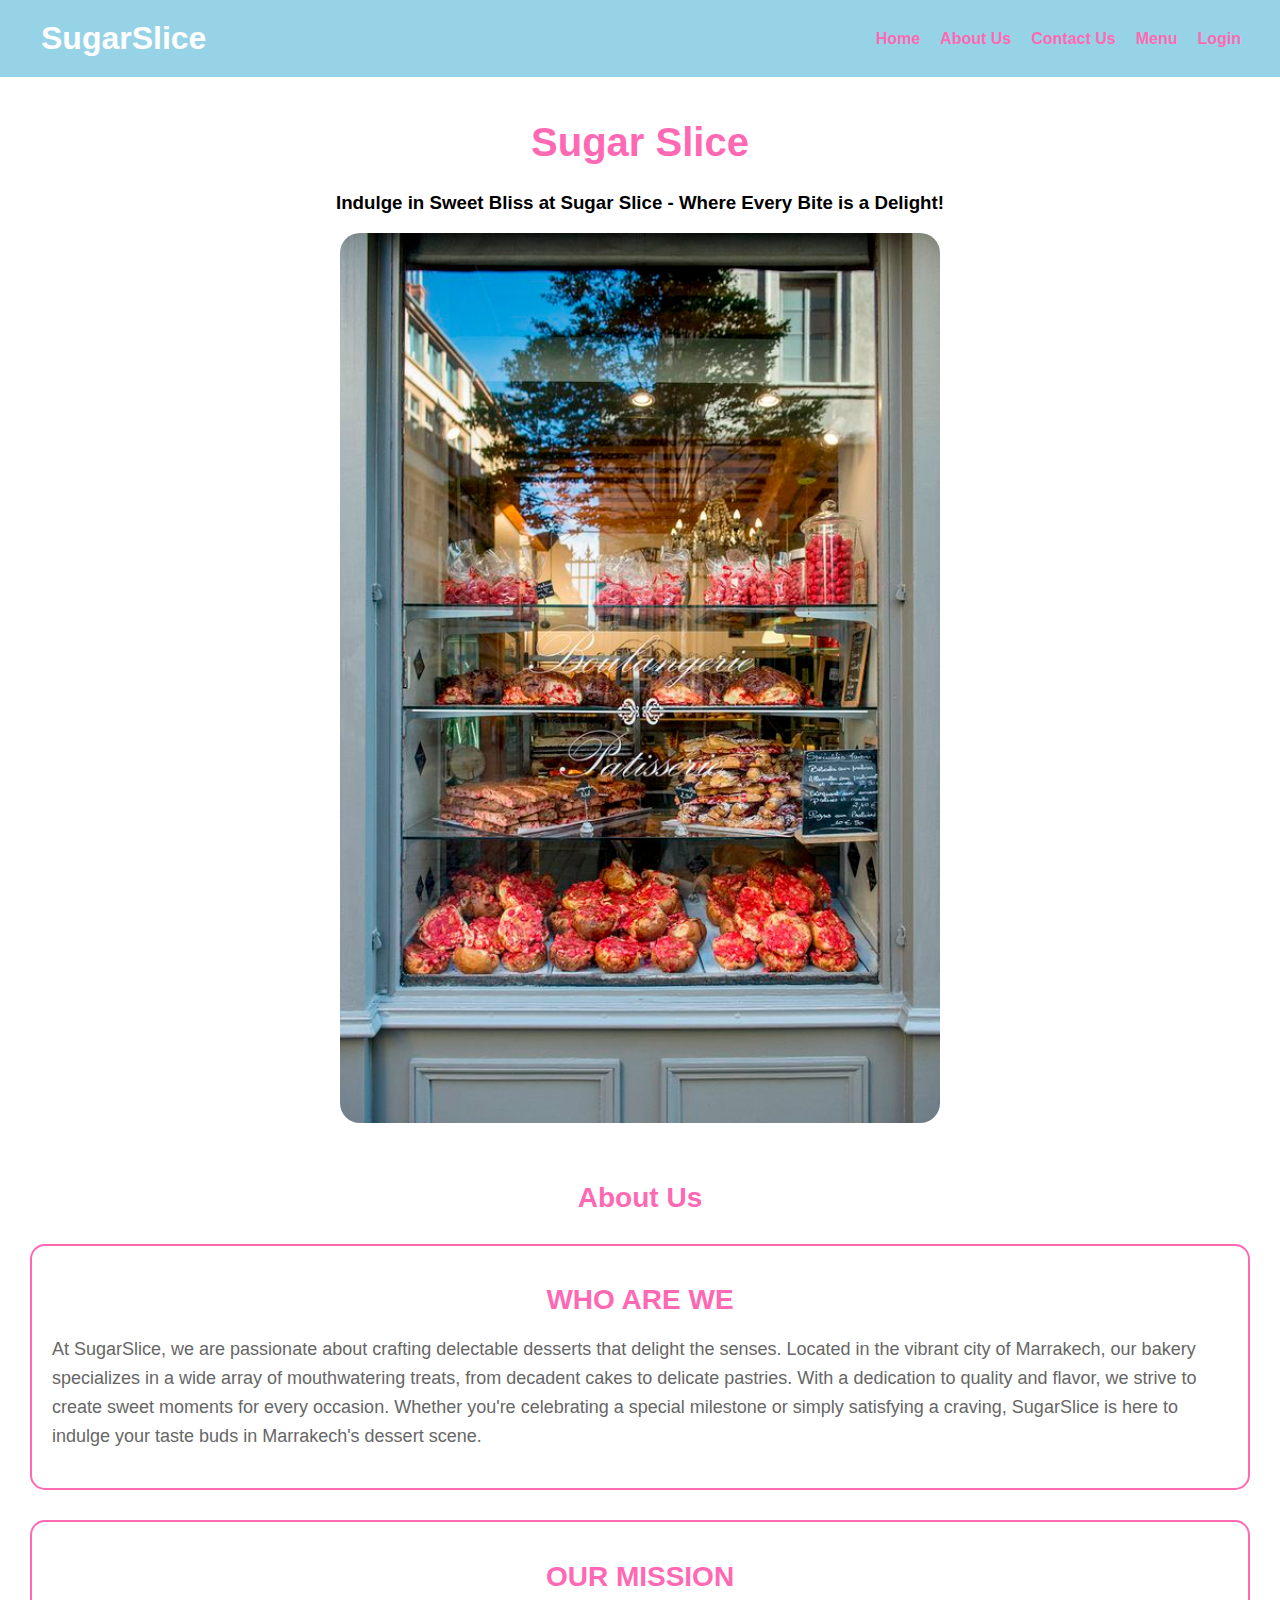
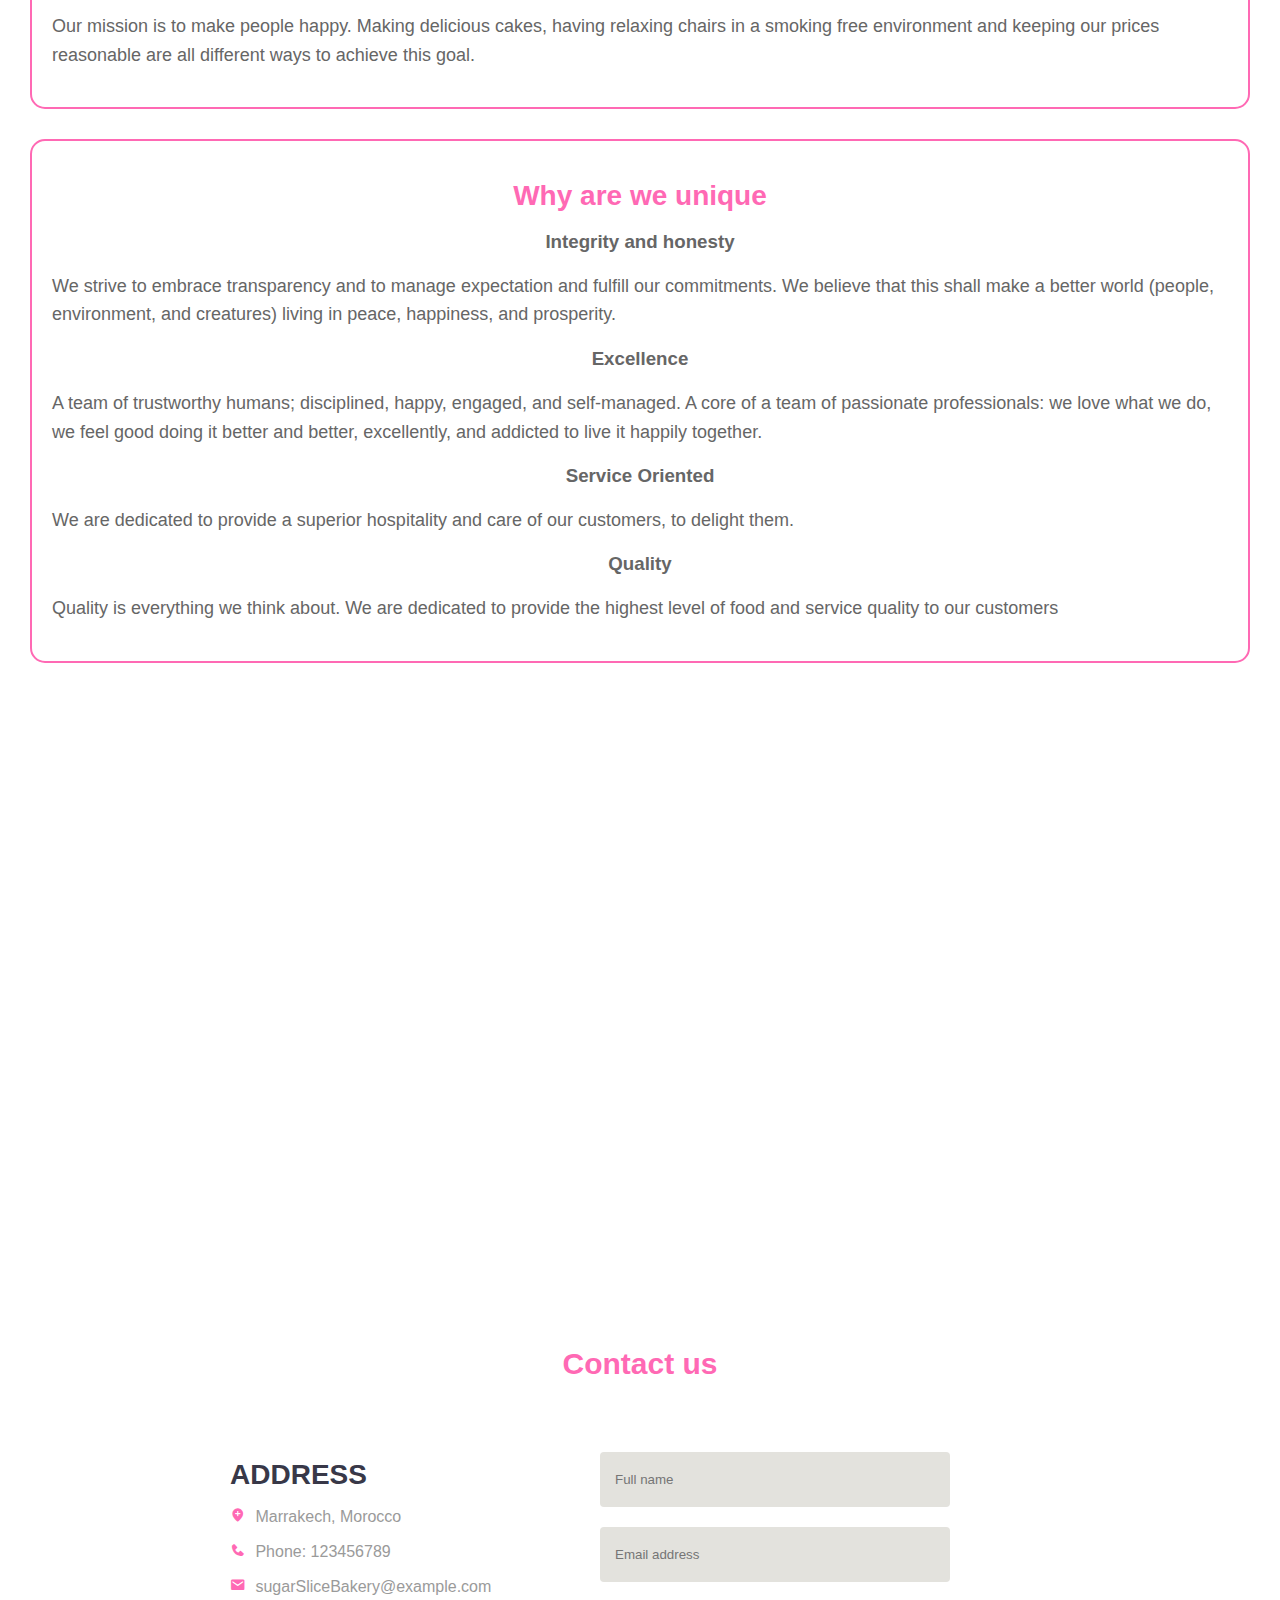
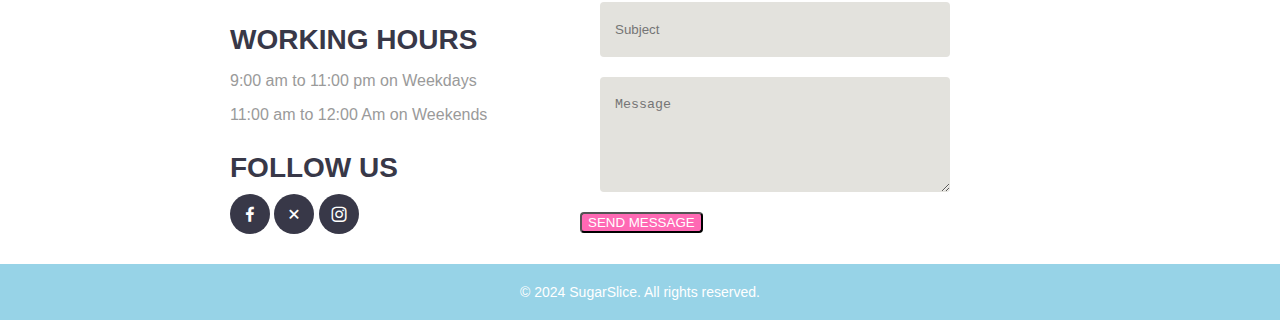
<file: index.html>
<!DOCTYPE html>
<html lang="en">
<head>
    <meta charset="UTF-8">
    <meta name="viewport" content="width=device-width, initial-scale=1.0">
    <link rel="shortcut icon" href="images/icon.png" type="image/x-icon">
    <link href='https://unpkg.com/boxicons@2.1.4/css/boxicons.min.css' rel='stylesheet'>
    <link rel="stylesheet" href="index.css">
    <title>SugarSlice</title>
</head>
<body>
    <header>
        <div class="header-content">
             <h1 class="logo">SugarSlice</h1>
            <nav>
                <ul>
                    <li><a href="index.html">Home</a></li>
                    <li><a href="#About-us">About Us</a></li>
                    <li><a href="#contactUs">Contact Us</a></li>
                    <li><a href="menu.html">Menu</a></li>
                    <li><a href="login.html">Login</a></li>
                </ul>
            </nav>
        </div>
    </header>
    <h1 class="title" id="homeT">Sugar Slice</h1>
    <section class="main-slide">
        <h3>Indulge in Sweet Bliss at Sugar Slice - Where Every Bite is a Delight!</h3>
        <img src="images/image1.jpg" >
    </section>
    <section id="About-us">
        <h1 class="aboutUs" id="AboutUs">
            About Us
        </h1>
         <section class="whoAreWe">
                <h1 class="whoAreWeTitle" >
                  WHO ARE WE
                </h1>
                <p>
                    At SugarSlice, we are passionate about crafting delectable desserts that delight the senses. 
                    Located in the vibrant city of Marrakech, our bakery specializes in a wide array of mouthwatering treats,
                     from decadent cakes to delicate pastries. With a dedication to quality and flavor, 
                     we strive to create sweet moments for every occasion. Whether you're celebrating a special milestone or simply satisfying a craving, 
                     SugarSlice is here to indulge your taste buds in Marrakech's dessert scene.
        </section>
        <section class="OurMission">
            <h1 class="ourMissionTitle" >
              OUR MISSION
            </h1>
            <p>
                Our mission is to make people happy. 
                Making delicious cakes, having relaxing chairs in a smoking free environment and keeping our
                 prices reasonable are all different ways to achieve this goal.
    </section>
    <section class="whyAreWeUnique">
        <h1 class="whyAreWeUniqueTitle">
            Why are we unique
        </h1>
        <h3 class="t1">Integrity and honesty</h3>
        <p>We strive to embrace transparency and to manage expectation and fulfill our commitments. We believe that this shall make a better world (people, environment, and creatures) living in peace, happiness, and prosperity.
        </p>
        <h3 class="t1">Excellence</h3>
        <p> A team of trustworthy humans; disciplined, happy, engaged, and self-managed. A core of a team of passionate professionals: we love what we do, we feel good doing it better and better, excellently, and addicted to live it happily together.
        </p>
        <h3 class="t1">Service Oriented</h3>
        <p>We are dedicated to provide a superior hospitality and care of our customers, to delight them.
        </p>
        <h3 class="t1">Quality</h3>
        <p>Quality is everything we think about. We are dedicated to provide the highest level of food and service quality to our customers</p>
    </section>
    <section>
        <div class="google-map">
            <iframe src="https://www.google.com/maps/embed?pb=!1m18!1m12!1m3!1d217361.82148365138!2d-8.28510761260988!3d31.653600586533315!2m3!1f0!2f0!3f0!3m2!1i1024!2i768!4f13.1!3m3!1m2!1s0xdafef9ce2003acb%3A0xbf12ed0e32f9fa0c!2sSchool%20Moroccan%20Science%20De%20L&#39;ing%C3%A9nieur!5e0!3m2!1sen!2sma!4v1715420121123!5m2!1sen!2sma" width="1263" height="600" style="border:0;" allowfullscreen="" loading="lazy" referrerpolicy="no-referrer-when-downgrade"></iframe>  
        </div>
    </section>
    <section id="contact">
        <h1 id="contactUs">Contact us</h1>
        <div class="c1">
                <div class="contact-info">
                    <div>
                        <h3>ADDRESS</h3>
                        <p><i class='bx bxs-location-plus'></i> Marrakech, Morocco</p>
                        <p><i class='bx bxs-phone'></i> Phone: 123456789</p>
                        <p><i class='bx bxs-envelope'></i> sugarSliceBakery@example.com</p>
                    </div>
                    <div>
                        <h3>WORKING HOURS</h3>
                        <p>9:00 am to 11:00 pm on Weekdays</p>
                        <p>11:00 am to 12:00 Am on Weekends</p>
                    </div>
                    <div>
                        <h3>FOLLOW US</h3>
                        <a href="https://www.facebook.com/"><i class='bx bxl-facebook'></i></a>
                        <a href="https://twitter.com/?lang=en"><i class='bx bx-x' ></i></a>
                        <a href="https://www.instagram.com/"><i class='bx bxl-instagram' ></i></a>
                    </div>
                </div>
                <form>
                    <input type="text" name="Name" id="name" placeholder="Full name">
                    <input type="email" name="email" id="email" placeholder="Email address">
                    <input type="text" name="subject" id="subject" placeholder="Subject">
                    <textarea name="message" id="message" cols="30" rows="5" placeholder="Message"></textarea>
                    <button type="submit" class="btn" onclick="sendMessage()">SEND MESSAGE</button>
                </form>
        </div>
    </section>
    <script>
        function sendMessage(){
            alert("your message has been sent successfully")
        }
    </script>
    <footer>
        <div class="footer-content">
            <p>&copy; 2024 SugarSlice. All rights reserved.</p>
    </footer>
</body>
</html>
</file>
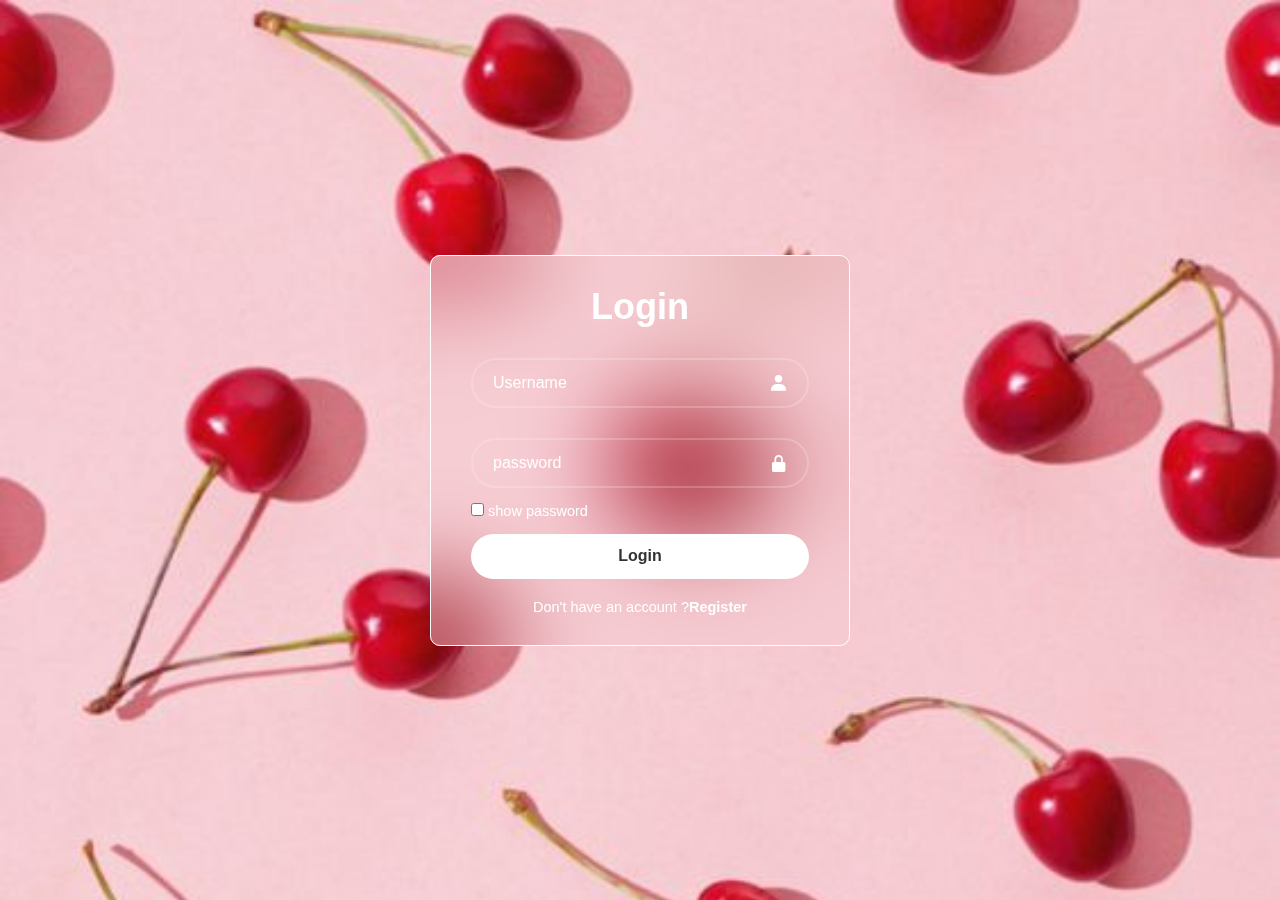
<file: login.html>
<!DOCTYPE html>
<html lang="en">
<head>
    <meta charset="UTF-8">
    <meta name="viewport" content="width=device-width, initial-scale=1.0">
    <link rel="shortcut icon" href="images/icon.png" type="image/x-icon">
    <link rel="stylesheet" href="login.css">
    <link href='https://unpkg.com/boxicons@2.1.4/css/boxicons.min.css' rel='stylesheet'>
    <title>Sugar Slice |Login</title>
</head>
<body>
    <div class="login1">
        <form action="index.html" method="post" onsubmit="return login()">
            <h1>Login</h1>
            <div class="inputbox">
                <input type="text" placeholder="Username" id="username">
                <i class='bx bxs-user'></i>
            </div>
            <div class="inputbox">
                <input type="password" placeholder="password"  id="password">
                <i class='bx bxs-lock-alt'></i>
            </div>
            <div class="showpass">
                <label ><input type="checkbox" onclick="showPass()">show password</label>
            </div>
            <button type="submit" class="btn">Login</button>
            <div class="register-link"><p>Don't have an account ?<a href="register.html">Register</a></p></div>
        </form>
    </div>
    <script>
        var users = [{
        fullName: 'Soukaina Chennani',
        username: 'soukaina',
        email: 'soukaina@gmail.com',
        phone: '0770123208',
        password: '12345678'},
       { fullName: 'Ines el',
        username: 'ines',
        email: 'ines@gmail.com',
        phone: '12345',
        password: '123456789'}
    ];

        function login(){
            usernameValue=document.getElementById("username").value;
            passwordValue=document.getElementById("password").value;
            if(usernameValue==''){
                alert("username must be filled out");
                return false;
            }else if(passwordValue==''){
                alert("password must be filled out");
                return false;
            }
            for(var i=0;i<users.length;i++){
                if(users[i].username===usernameValue && users[i].password===passwordValue ){
                    alert("Welcome back!");
                    return true;
                }
                
            }
            alert("Incorrect username or password. Please try again.");
            return false;  
        }
        function showPass(){
            var passInput=document.getElementById('password');
            if(passInput.type=='password'){
                passInput.type='text';
            }else if(passInput.type='text'){
                passInput.type='password';
            }
        }
        

    </script>
</body>
</html>
</file>
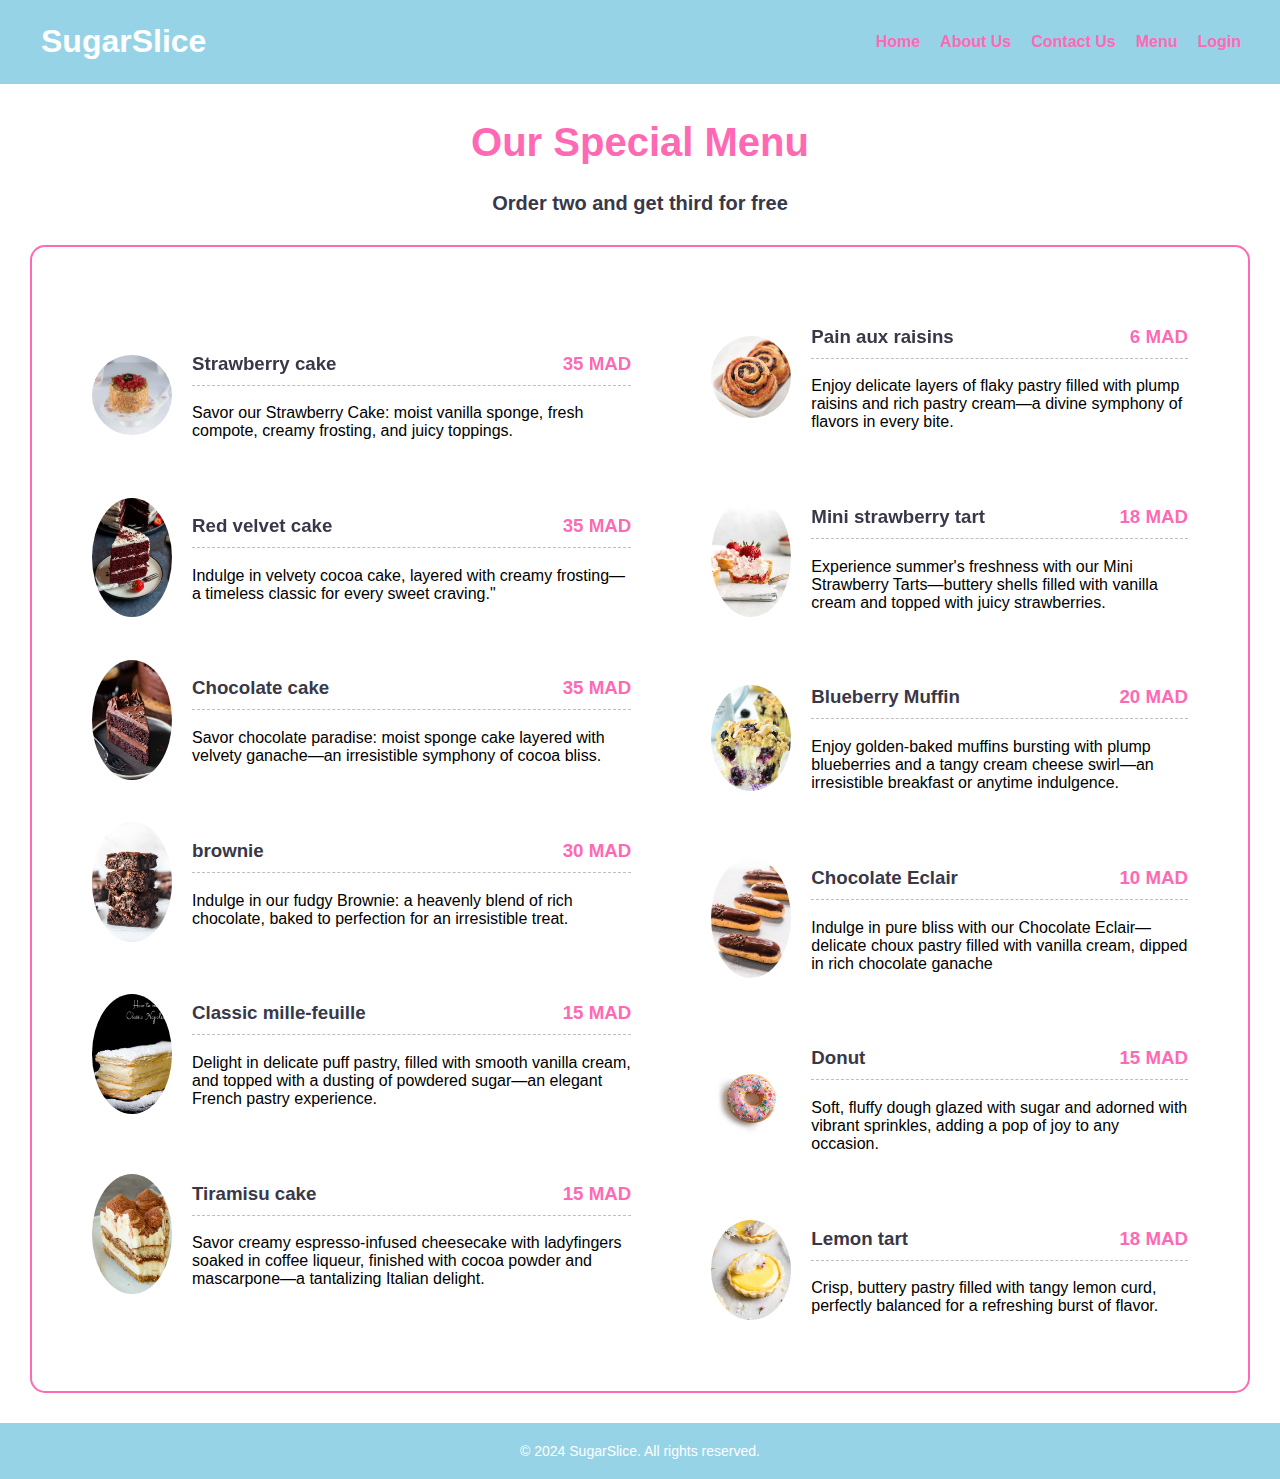
<file: menu.html>
<!DOCTYPE html>
<html lang="en">
<head>
    <meta charset="UTF-8">
    <meta name="viewport" content="width=device-width, initial-scale=1.0">
    <link rel="shortcut icon" href="images/icon.png" type="image/x-icon">
    <link rel="stylesheet" href="menu.css">
    <title>SugarSlice - Menu</title>
</head>
<body>
    <header>
        <div class="header-content">
            <div class="logo">
                <h1>SugarSlice</h1>
            </div>
            <nav>
                <ul>
                    <li><a href="index.html">Home</a></li>
                    <li><a href="index.html#About-us">About Us</a></li>
                    <li><a href="index.html#contactUs">Contact Us</a></li>
                    <li><a href="menu.html">Menu</a></li>
                    <li><a href="login.html">Login</a></li>
                </ul>
            </nav>
        </div>
    </header>
        <section id="menu">
            <h1 class="title">Our Special Menu</h1> 
            <div class="special-offer">
                 <p>Order two and get third for free</p>
            </div>
            <section id="MENU">
                <div class="menu-items">
                     <div class="menu-items-left">
                         <div class="menu-item">
                             <img src="images/menu-item1.jpg" alt="strawberry cake">
                             <div>
                                 <h3>Strawberry cake <span class="primary-text">35 MAD</span></h3>
                                 <p>Savor our Strawberry Cake: moist vanilla sponge, fresh compote, creamy frosting, and juicy toppings.</p>
                             </div>
                         </div>
                         <div class="menu-item">
                            <img src="images/food-item2.jpg" alt="red velvet cake">
                            <div>
                                <h3>Red velvet cake <span class="primary-text">35 MAD</span></h3>
                                <p>
                        Indulge in velvety cocoa cake, layered with creamy frosting—a timeless classic for every sweet craving."
                                </p>
                            </div>
                        </div>
                        <div class="menu-item">
                            <img src="images/food-item3.jpg" alt="chocolate cake">
                            <div>
                                <h3>Chocolate cake <span class="primary-text">35 MAD</span></h3>
                                <p>
                        Savor chocolate paradise: moist sponge cake layered with velvety ganache—an irresistible symphony of cocoa bliss.
                                </p>
                            </div>
                        </div>
                        <div class="menu-item">
                            <img src="images/food-item4.jpg" alt="brownie">
                            <div>
                                <h3>brownie <span class="primary-text">30 MAD</span></h3>
                                <p>Indulge in our fudgy Brownie: a heavenly blend of rich chocolate, baked to perfection for an irresistible treat.</p>
                            </div>
                            </div>
                        <div class="menu-item">
                            <img src="images/food-item5.jpg" alt="classic mille-feuille">
                            <div>
                                <h3>Classic mille-feuille<span class="primary-text">15 MAD</span></h3>
                                <p> Delight in delicate puff pastry, filled with smooth vanilla cream, and topped with a dusting of powdered sugar—an elegant French pastry experience.</p>
                            </div>
                        </div>
                        <div class="menu-item">
                            <img src="images/food-item6.jpg" alt="tiramisu cheesecake">
                            <div>
                                <h3>Tiramisu cake <span class="primary-text">15 MAD</span></h3>
                                <p>Savor creamy espresso-infused cheesecake with ladyfingers soaked in coffee liqueur, finished with cocoa powder and mascarpone—a tantalizing Italian delight.</p>
                            </div>
                        </div>
                    </div>
                    <div class="menu-items-right">
                        <div class="menu-item">
                            <img src="images/food-item7.jpg" alt="pain aux raisins">
                            <div>
                                 <h3>Pain aux raisins <span class="primary-text">6 MAD</span></h3>
                                <p>Enjoy delicate layers of flaky pastry filled with plump raisins and rich pastry cream—a divine symphony of flavors in every bite.
                                </p>
                            </div>
                        </div>
                    <div class="menu-item">
                             <img src="images/food-item8.jpg" alt="mini strawberry tart">
                            <div>
                                <h3>Mini strawberry tart <span class="primary-text">18 MAD</span></h3>
                                 <p>
                        Experience summer's freshness with our Mini Strawberry Tarts—buttery shells filled with vanilla cream and topped with juicy strawberries.
                    </p>
                </div>
            </div>
            <div class="menu-item">
                <img src="images/food-item9.jpg" alt="Blueberry Cream Cheese Muffin">
                <div>
                    <h3>Blueberry Muffin <span class="primary-text">20 MAD</span></h3>
                    <p>
                        Enjoy golden-baked muffins bursting with plump blueberries and a tangy cream cheese swirl—an irresistible breakfast or anytime indulgence.
                    </p>
                </div>
            </div>
            <div class="menu-item">
                <img src="images/food-item10.jpg" alt="chocolate eclair">
                <div>
                    <h3>Chocolate Eclair <span class="primary-text">10 MAD</span></h3>
                    <p>Indulge in pure bliss with our Chocolate Eclair—delicate choux pastry filled with vanilla cream, dipped in rich chocolate ganache</p>
                </div>
            </div>
            <div class="menu-item">
                <img src="images/food-item11.jpg" alt="donut">
                <div>
                    <h3>Donut<span class="primary-text">15 MAD</span></h3>
                    <p> Soft, fluffy dough glazed with sugar and adorned with vibrant sprinkles, adding a pop of joy to any occasion.</p>
                </div>
            </div>
            <div class="menu-item">
                <img src="images/food-item12.jpg" alt="lemon tart">
                <div>
                    <h3>Lemon tart <span class="primary-text">18 MAD</span></h3>
                    <p> Crisp, buttery pastry filled with tangy lemon curd, perfectly balanced for a refreshing burst of flavor.</p>
                </div>
            </div>
        </div>
    </section>
    </section>
    <footer>
        <div class="footer-content">
            <p>&copy; 2024 SugarSlice. All rights reserved.</p>
        </div>
    </footer>
</body>
</html>
</file>
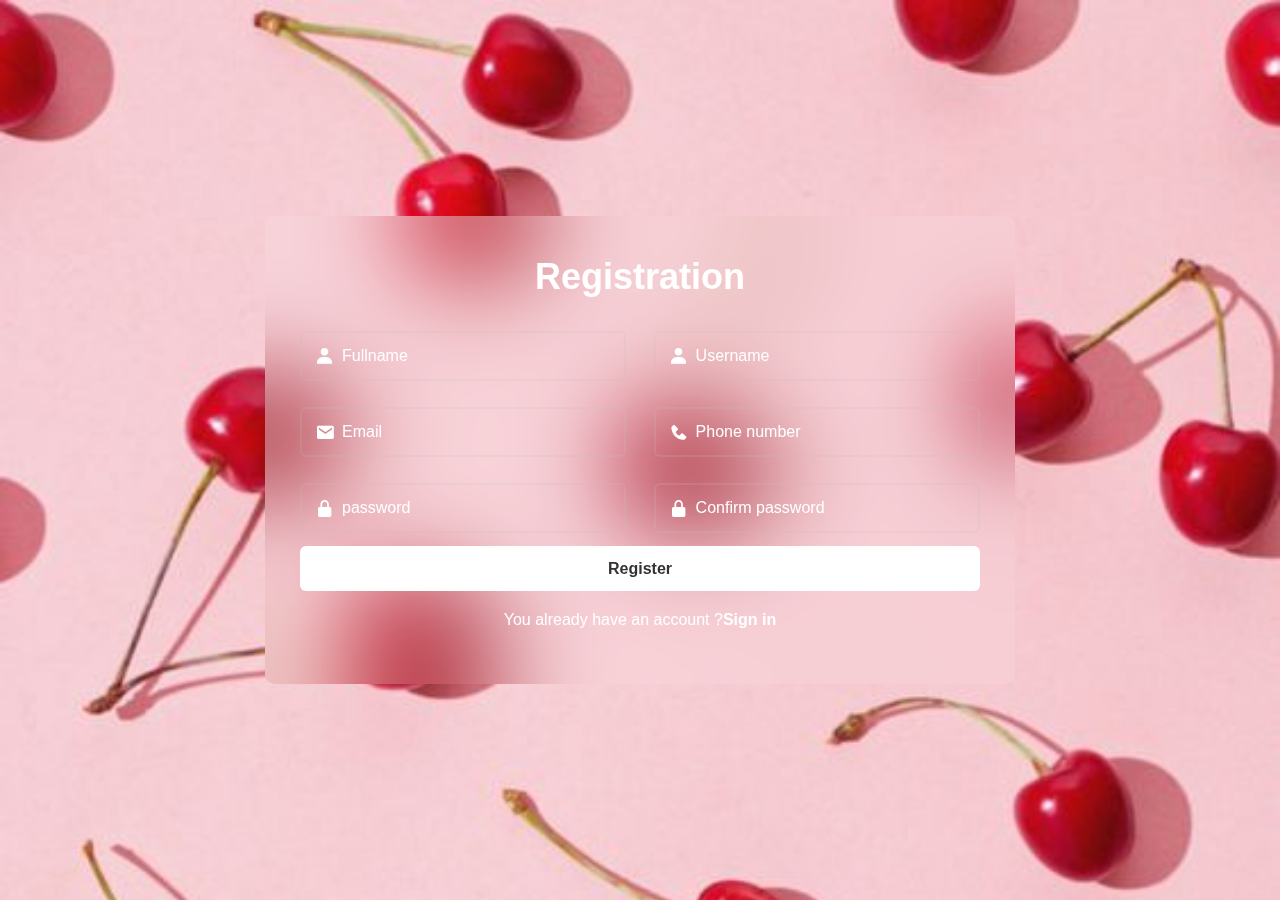
<file: register.html>
<!DOCTYPE html>
<html lang="en">
<head>
    <meta charset="UTF-8">
    <meta name="viewport" content="width=device-width, initial-scale=1.0">
    <link rel="shortcut icon" href="images/icon.png" type="image/x-icon">
    <link href='https://unpkg.com/boxicons@2.1.4/css/boxicons.min.css' rel='stylesheet'>
    <link rel="stylesheet" href="register.css">
    <title>Sugar Slice |Register</title>
</head>
<body>
    <div class="register">
        <form id="registeration-form" action="index.html" method="post" onsubmit="return validateForm() && addUser() ">
            <h1>Registration</h1>
            <div class="input-box">
                <div class="input-field">
                    <input type="text" placeholder="Fullname"  id="fullName">
                    <i class='bx bxs-user'></i>
                </div>
                <div class="input-field"><input type="text" placeholder="Username"  id="username">
                    <i class='bx bxs-user'></i>
                </div>
            </div>
            <div class="input-box">
                <div class="input-field"><input type="email" placeholder="Email" id="email">
                    <i class='bx bxs-envelope'></i></div>
                <div class="input-field"><input type="number" placeholder="Phone number" id="phone">
                    <i class='bx bxs-phone'></i>
                </div>
            </div>
            <div class="input-box">
                <div class="input-field"><input id="password" type="password" placeholder="password" >
                    <i class='bx bxs-lock-alt'></i>
                </div>
                <div class="input-field"><input id="confirm_password" type="password" placeholder="Confirm password" >
                    <i class='bx bxs-lock-alt'></i>
                </div>
            </div>
            <button type="submit" class="btn">Register</button>
            <div class="login-link"><p>You already have an account ?<a href="login.html">Sign in</a></p></div>
        </form>
    </div>
    <script>
        function validateForm() {
            var passwordValue = document.getElementById('password').value;
            var confirm_password = document.getElementById('confirm_password').value;
            var fullNameValue = document.getElementById('fullName').value;
            var usernameValue = document.getElementById('username').value;
            var emailValue = document.getElementById('email').value;
            var phoneValue = document.getElementById('phone').value;
             if (fullNameValue == '') {
                alert("Fullname must be filled out");
                return false;
             } 
             if (usernameValue == '') {
                alert("Username must be filled out");
                return false;
             } 
             if (emailValue == '') {
                alert("Email must be filled out");
                return false;
             } 
             if (phoneValue == '') {
                alert("Phone number must be filled out");
                return false;
             }
             if (passwordValue == '') {
                alert("Password must be filled out");
                return false;
             }
             if (passwordValue.length < 8) {
                alert('Password must contain at least 8 characters');
                return false; 
            }
             if (confirm_password == '') {
                alert("Please confirm your password");
                return false;
             }
           
            if (passwordValue !== confirm_password) {
                alert('Password does not match');
                return false; 
             }
              return true;
            }
        var users = [{
        fullName: 'Soukaina Chennani',
        username: 'soukaina',
        email: 'soukaina@gmail.com',
        phone: '0770123208',
        password: '12345678'}];
        console.log(users);
        function addUser(){
            var fullNameValue=document.getElementById('fullName').value;
            var usernameValue=document.getElementById('username').value;
            var emailValue=document.getElementById('email').value;
            var phoneValue=document.getElementById('phone').value;
            var passwordValue=document.getElementById('password').value;
           var user={};
           user.fullName=fullNameValue;
           user.username=usernameValue;
           user.email=emailValue;
           user.phone=phoneValue;
           user.password=passwordValue;
           users.push(user);
           console.log(users);
        }
    </script>
</body>
</html>
</file>
<file: index.css>
header {
    background-color: #97d3e7; 
    padding: 20px 1px;
    width: 100%;    
    position: fixed;
    top: 0;
}
.logo  {
  margin: 0;
  color: white;
  font-weight: bold;
}
.header-content {
    display: flex;
    justify-content: space-between;
    align-items: center;
    max-width: 1200px;
    margin: auto;
    
}
body {
  margin: 0;
  font-family: Verdana, Geneva, Tahoma, sans-serif;
  scroll-behavior: smooth;
}
.main-slide img{
  border-radius: 20px;
  display: block; 
  margin: auto;
  width: 80%; 
  max-width: 600px; 
  height: auto;
}
nav ul {
    list-style-type: none;
    margin: 0;
    display: flex;
}
nav ul li {
    margin-right: 20px;
    font-weight: bold;
}

nav ul li:last-child {
  margin-right: 0;
}

nav ul li a {
    text-decoration: none;
    color: #ff69b4; 
}

nav ul li a:hover {
    color: white;
}
.title{
    margin-top: 100px;
    text-align: center;
    color: #ff69b4;
    padding-top: 20px;
    font-size: 40px;
}
.main-slide h3 {
    text-align: center;
}
.About-us {
    border-radius: 10px;
}

.aboutUs,
.whoAreWeTitle,
.ourMissionTitle,
.whyAreWeUniqueTitle {
    color: #ff69b4;
    font-size: 28px;
    font-weight: bold;
    text-align: center;  
}
.aboutUs{
  padding-top: 40px;
}
.whoAreWe,
.OurMission,
.whyAreWeUnique {
    border: 2px solid #ff69b4;
    border-radius: 15px;
    padding: 20px;
    margin: 30px;
}
.whoAreWe p,
.OurMission p,
.whyAreWeUnique p {
    color: #666;
    font-size: 18px;
    line-height: 1.6;
}
.t1{
    text-align: center;
    color: #666;
}
#contact h1{
    font-weight: bold;
    text-align: center;
    font-size: 30px;
    color: #ff69b4;
    padding-top: 30px;
}
#contact .c1 {
  max-width: 900px;
  display: flex;
  justify-content: space-evenly;
  align-items: center;
  }
  #contact .contact-info {
    width: 50%;
    padding-left: 200px;
    margin: 30px;
  }
  #contact .contact-info h3 {
    font-size: 28px;
    color: #383848;
    margin-bottom: 10px;
  }
  #contact .contact-info p {
    color: #9a9a9a;
  }
  
  #contact .contact-info p i {
    color: #ff69b4;
    margin-right: 5px;
  }
  #contact .contact-info a i {
    color: #fff;
    background: #383848;
    padding: 10px;
    font-size: 20px;
    border-radius: 50%;
  }
  #contact .contact-info a i:hover {
    background-color: #ff69b4;
    color: #383848;
  }
  form {
    width: 50%;
  }
  form input,
  textarea {
    display: block;
    width: 100%;
    padding: 20px 15px;
    margin: 20px ;
    border: none;
    background-color: #e3e2dd;
    border-radius: 4px;
  }
  #contact .btn{
    background: #ff69b4;
    color: #fff;  
    border-radius: 4px;
    cursor: pointer;
  }
  #contact .btn:hover{
    background-color: #383848;
  }
footer {
    background-color: #97d3e7; 
    padding: 20px;
    text-align: center; 
    color: white; 
}
.footer-content p {
    margin: 0;
    font-size: 14px;
}
</file>
<file: login.css>
*{
    margin: 0;
    padding: 0;
    box-sizing: border-box;
    font-family: Verdana, Geneva, Tahoma, sans-serif;
}
body{
    display: flex;
    justify-content: center;
    align-items: center;
    min-height: 100vh;
    background-image: url(images/login8.jpg);
    background-size: cover;
    
}
.login1{
    backdrop-filter: blur(50px);
    width: 420px;
    color: #fff;
    border-radius: 10px;
    padding: 30px 40px;
    border: 1px solid white;
}
.login1 h1{
    font-size: 36px;
    text-align: center;
}
.login1 .inputbox{
    position: relative;
    width: 100%;
    height: 50px;
    margin: 30px 0;
}
.inputbox input{
    width: 100%;
    height: 100%;
    background: transparent;
    outline: none;
    border: 2px solid rgba(255, 255, 255,.2);
    border-radius: 40px;
    font-size: 16px;
    color: #fff;
    padding: 20px 45px 20px 20px;
}
.inputbox input::placeholder{
    color: #fff;
}
.inputbox i{
    position: absolute;
    right: 20px;
    top: 50%;
    transform: translateY(-50%);
    font-size: 20px;
}
.login1 .showpass{
    font-size: 14.5px;
    margin: -15px 0 15px;
    }
.showpass label input{
    accent-color: #fff;
    margin-right: 4px;
}

.login1 .btn{
    width: 100%;
    height: 45px;
    background: #fff;
    border: none;
    outline: none;
    border-radius: 40px;
    cursor: pointer;
    font-size: 16px;
    color: #333;
    font-weight:bold;
}
.login1 .register-link{
    font-size: 14.5px;
    text-align: center;
    margin-top: 20px;
}
.register-link p a{
    color: #fff;
    text-decoration: none;
    font-weight: bold;
}
.register-link p a:hover{
    text-decoration: underline;
}
</file>
<file: menu.css>
header {
    background-color: #97d3e7; 
    padding: 2px 1px;
    width: 100%;    
    position: fixed;
    top: 0;
}
.logo  {
  margin: 0;
  color: white;
  font-weight: bold;
}
.header-content {
    display: flex;
    justify-content: space-between;
    align-items: center;
    max-width: 1200px;
    margin:auto; 
}
nav ul {
    list-style-type: none;
    margin: 0;
    display: flex;
}
nav ul li {
    margin-right: 20px;
    font-weight: bold;
    font-family: Verdana, Geneva, Tahoma, sans-serif;
}

nav ul li:last-child {
  margin-right: 0;
}

nav ul li a {
    text-decoration: none;
    color: #ff69b4; 
}

nav ul li a:hover {
    color: white;
}
.title{
    margin-top: 100px;
    text-align: center;
    color: #ff69b4;
    padding-top: 20px;
    font-size: 40px;
}
body {
    margin: 0;
    font-family: Verdana, Geneva, Tahoma, sans-serif;
    scroll-behavior: smooth;
  }
.special-offer {
    text-align: center;
    font-size: 20px;
    color: #383848;
    font-weight: bold;
}
#menu .menu-items{
    display: flex;
    align-items: center;
}
#menu .menu-items .menu-item{
    display: flex;
    align-items: center;
    margin: 40px;
}
#menu .menu-items .menu-item img{
    width: 80px;
    border-radius: 50%;
    margin-right: 20px;
}
#menu .menu-items .menu-item h3{
    color: #383848;
    border-bottom: 1px dashed #c2bdbd;
    padding-bottom: 10px;
    position: relative;
}
#menu .menu-items .menu-item span{
    position: absolute;
    top: 0;
    right: 0;
    color: #ff69b4;
}
#MENU{
    border-radius: 15px;
    border: 2px solid #ff69b4;
    padding: 20px;
    margin: 30px;
}
footer {
    background-color: #97d3e7; 
    padding: 20px;
    text-align: center; 
    color: white; 
}
.footer-content p {
    margin: 0;
    font-size: 14px;
}
</file>
<file: register.css>
*{
    margin: 0;
    padding: 0;
    box-sizing: border-box;
    font-family: Verdana, Geneva, Tahoma, sans-serif;
}
body{
    display: flex;
    justify-content: center;
    align-items: center;
    min-height: 100vh;
    background-image: url(images/login8.jpg);
    background-size: cover;
    
}
.register{
    width: 750px;
    background: rgba(255, 255, 255, .1);
    backdrop-filter: blur(50px);
    border-radius: 10px;
    color: #fff;
    padding: 40px 35px 55px;
}
.register h1{
    font-size: 36px;
    text-align: center;
    margin-bottom: 20px;
}
.register .input-box{
    display: flex;
    justify-content: space-between;  
}
.input-box .input-field{
    position: relative;
    width: 48%;
    height: 50px;
    margin: 13px 0 ;
}
.input-box .input-field input{
    width: 100%;
    height: 100%;
    background: transparent;
    border: 2px solid rgba(193, 191, 191, 0.2);
    outline: none;
    font-size: 16px;
    color: #fff;
    border-radius: 6px;
    padding: 15px 15px 15px 40px;
}
.input-box .input-field input::placeholder{
    color: #fff;   
}
.input-box .input-field i{
    position: absolute;
    left: 15px;
    top: 50%;
    transform: translateY(-50%);
    font-size: 20px;
}

.register .btn{
    width: 100%;
    height: 45px;
    background: #fff;
    border: none;
    outline: none;
    border-radius: 6px;
    cursor: pointer;
    font-size: 16px;
    color: #333;
    font-weight: bold;
}
.register .login-link{
    text-align: center;
    margin-top: 20px;
}
.login-link p {
    color: #fff;
   
}
.login-link a{
    color: #fff;
    text-decoration: none;
    font-weight: bold;
}
.login-link p a:hover{
    text-decoration: underline;
}
</file>
